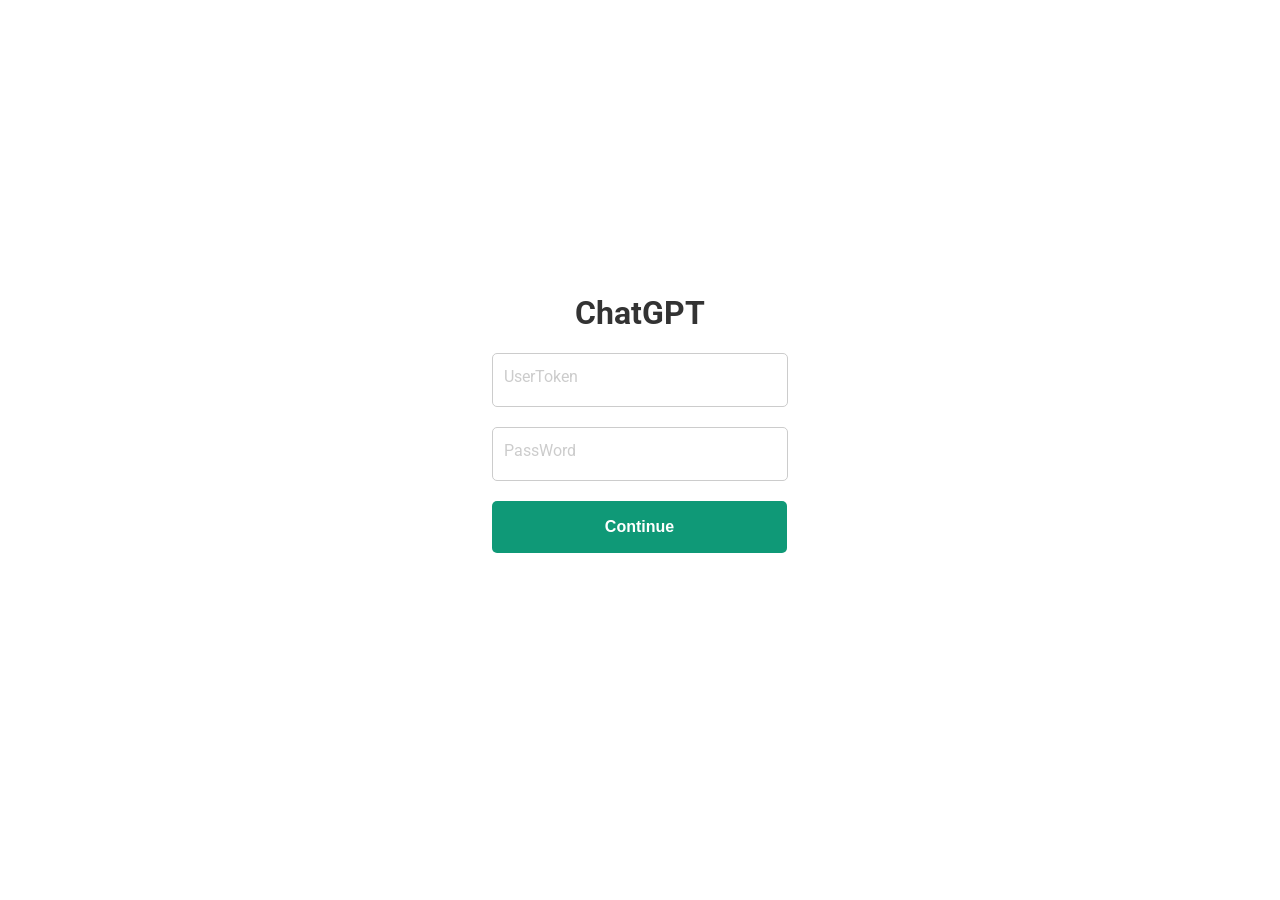
<file: src/index.html>
<!DOCTYPE html>
<html lang="en">
<head>
    <meta charset="UTF-8">
    <meta name="viewport" content="width=device-width, initial-scale=1.0">
    <link href="https://fonts.googleapis.com/css2?family=Roboto:wght@400;500&display=swap" rel="stylesheet">
    <style>
        body {
        display: flex;
        justify-content: center;
        align-items: center;
        height: 90vh;
        overflow: hidden;
        color: #333;
        font-family: 'Roboto', sans-serif;
   }

    h1 {
        text-align: center;
    }

    input {
        appearance: none;
        outline: none;
    }

    .input-wrapper {
        position: relative;
        margin-bottom: 20px;
    }

    .input-wrapper label {
        position: absolute;
        left: 10px;
        top: 14px;
        padding: 0 2px;
        transition: all 0.3s ease;
        transform-origin: left top;
        color: #ccc;
        background-color: #ffffff;
    }

    .input-wrapper input {
        width: 274px;
        height: 52px;
        padding: 0 10px;
        border-radius: 5px;
        border: 1px solid #ccc;
        display: block;
        font-size: 16px;
    }

    .input-wrapper input:not(:placeholder-shown) {
        border-color: #0f9977 !important;
    }

    .input-wrapper input:focus {
        border-color: #0f9977 !important;
    }

    .input-wrapper input:focus + label,
    .input-wrapper input:not(:placeholder-shown) + label {
        transform: scale(0.85) translateY(-26px);
        font-size: 16px;
        color: #00796b;
    }

    button {
        background-color: #0f9977;
        color: #ffffff;
        padding: 10px 20px;
        border: none;
        border-radius: 5px;
        cursor: pointer;
        font-size: 16px;
        font-weight: 600;
        width: 295px !important;
        height: 52px;
        transition: all 0.3s ease;
    }

    button:hover {
        background-color: #01695f;
    }

    button:active {
        transform: scale(0.98);
    }

    @media (max-width: 768px) {
        body,
        form,
        .response-container {
            padding: 20px;
        }

        .input-wrapper input,
        button {
            width: 100%;
        }
    }
    </style>
    <title>ChatGPT</title>
</head>
<body>
<div>
    <h1>ChatGPT</h1>
    <form method="POST" action="/login">
        <div class="input-wrapper">
            <input type="text" id="unique_name" name="unique_name" placeholder=" " required value=""
                   aria-label="User Token">
            <label for="unique_name">UserToken</label>
        </div>
        <div class="input-wrapper">
            <input type="password" id="site_password" name="site_password" placeholder=" " aria-label="Password">
            <label for="site_password">PassWord</label>
        </div>
        <button type="submit">Continue</button>
    </form>
</div>
</body>
</html>
</file>
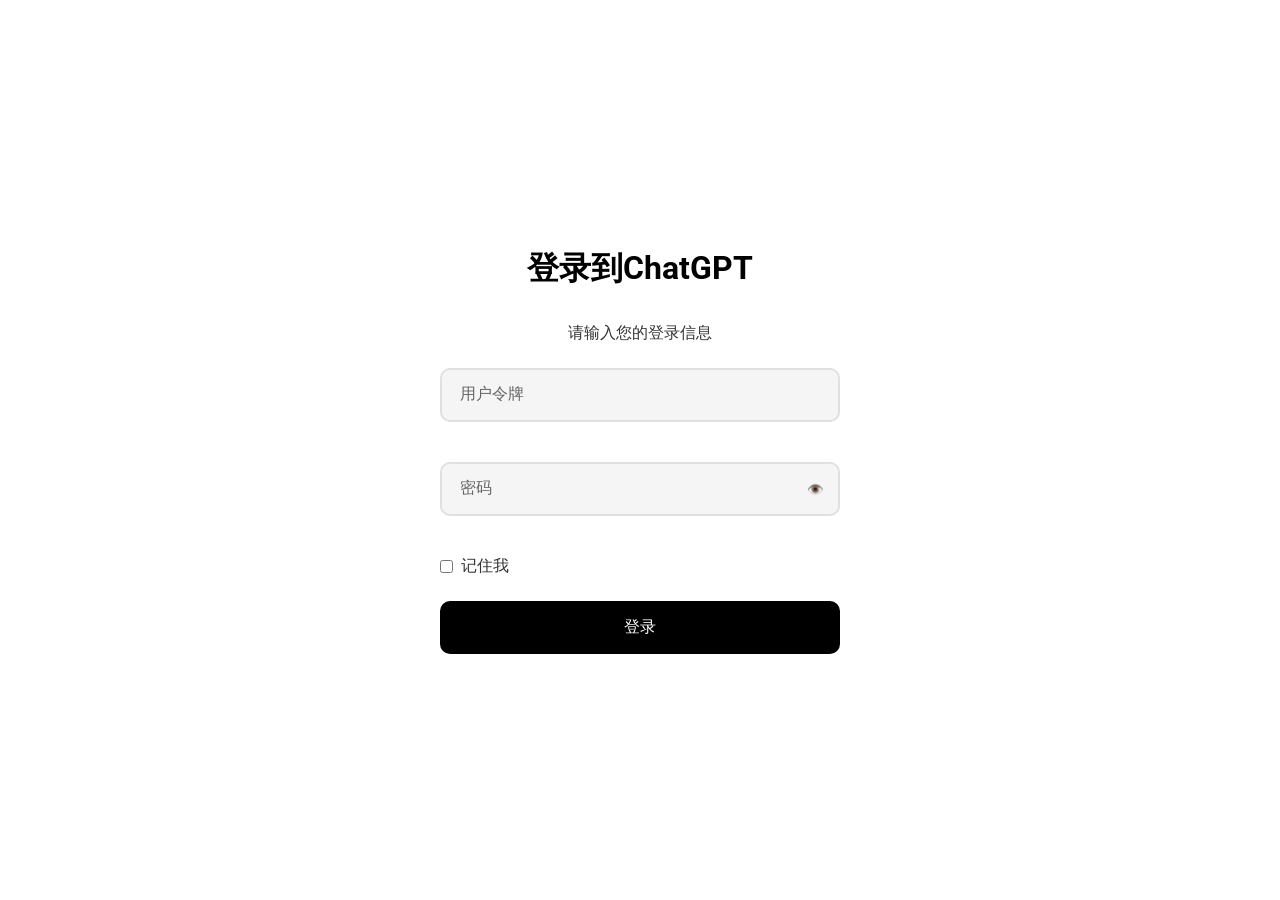
<file: template/index.html>
<!DOCTYPE html>
<html lang="zh-CN">
<head>
    <meta charset="UTF-8">
    <meta name="viewport" content="width=device-width, initial-scale=1.0">
    <meta name="description" content="登录到ChatGPT，开始您的AI对话之旅">
    <meta name="keywords" content="ChatGPT, 登录, AI, 对话">
    <title>登录到ChatGPT</title>
    <link rel="stylesheet" href="/static/css/style.css">
    <link href="https://fonts.googleapis.com/css2?family=Roboto:wght@400;500;700&display=swap" rel="stylesheet">
    <script src="/static/js/script.js" defer></script>
</head>
<body>
<div class="container">
    <header>
        <h1>登录到ChatGPT</h1>
    </header>
    <main>
        <form id="loginForm" method="POST" action="/login">
            <fieldset>
                <legend>请输入您的登录信息</legend>
                <div id="errorMessage" class="error-message" style="display: none;"></div>
                <div class="input-wrapper">
                    <input type="text" id="unique_name" name="unique_name" placeholder=" " required aria-label="用户令牌">
                    <label for="unique_name">用户令牌</label>
                </div>
                <div class="input-wrapper">
                    <input type="password" id="site_password" name="site_password" placeholder=" " required aria-label="密码">
                    <label for="site_password">密码</label>
                    <button type="button" id="togglePassword" aria-label="显示密码">👁️</button>
                </div>
                <div class="checkbox-wrapper">
                    <input type="checkbox" id="remember_me" name="remember_me">
                    <label for="remember_me">记住我</label>
                </div>
                <button type="submit">登录</button>
            </fieldset>
        </form>
    </main>
</div>
</body>
</html>
</file>
<file: static/css/style.css>
:root {
    --primary-color: #000000;
    --secondary-color: #ffffff;
    --text-color: #333333;
    --label-color: #666666;
    --border-color: #e0e0e0;
    --background-color: #ffffff;
    --input-background: #f5f5f5;
    --button-hover: #333333;
    --error-background: #ffebee;
    --error-color: #c62828;
    --success-background: #e8f5e9;
    --success-color: #2e7d32;
}

* {
    box-sizing: border-box;
    margin: 0;
    padding: 0;
}

body {
    display: flex;
    flex-direction: column;
    justify-content: center;
    align-items: center;
    min-height: 100vh;
    padding: 1rem;
    color: var(--text-color);
    font-family: 'Roboto', sans-serif;
    background-color: var(--background-color);
}

.container {
    width: 100%;
    max-width: 400px;
    margin: 0 auto;
}

header, main, footer {
    width: 100%;
}

h1 {
    text-align: center;
    color: var(--primary-color);
    margin-bottom: 2rem;
    font-size: 2rem;
    font-weight: 700;
}

form {
    background-color: transparent;
}

fieldset {
    border: none;
    padding: 0;
    margin: 0;
}

legend {
    font-weight: 500;
    margin-bottom: 1.5rem;
    text-align: center;
    color: var(--text-color);
}

.input-wrapper {
    position: relative;
    margin-bottom: 2.5rem; /* 增加输入框之间的间距 */
}

.input-wrapper label {
    position: absolute;
    left: 1rem;
    top: 1rem;
    padding: 0 0.25rem;
    transition: all 0.3s ease;
    transform-origin: left top;
    color: var(--label-color);
    background-color: transparent;
    z-index: 1; /* 确保标签始终在最上层 */
}

.input-wrapper input {
    width: 100%;
    padding: 1rem;
    border-radius: 10px;
    border: 2px solid var(--border-color);
    font-size: 1rem;
    transition: all 0.3s ease;
    background-color: var(--input-background);
}

.input-wrapper input:focus,
.input-wrapper input:not(:placeholder-shown) {
    border-color: var(--primary-color);
    outline: none;
    background-color: var(--secondary-color); /* 聚焦时改变背景色为白色 */
}

.input-wrapper input:focus + label,
.input-wrapper input:not(:placeholder-shown) + label {
    transform: translateY(-3rem) scale(0.85); /* 增加上移距离 */
    color: var(--primary-color);
    background-color: var(--background-color);
    padding: 0 0.25rem;
}

#togglePassword {
    position: absolute;
    right: 1rem;
    top: 50%;
    transform: translateY(-50%);
    background: none;
    border: none;
    cursor: pointer;
    color: var(--label-color);
}

.checkbox-wrapper {
    display: flex;
    align-items: center;
    margin-bottom: 1.5rem;
}

.checkbox-wrapper input[type="checkbox"] {
    margin-right: 0.5rem;
    accent-color: var(--primary-color);
}

button[type="submit"] {
    width: 100%;
    padding: 1rem;
    background-color: var(--primary-color);
    color: var(--secondary-color);
    border: none;
    border-radius: 10px;
    font-size: 1rem;
    font-weight: 500;
    cursor: pointer;
    transition: all 0.3s ease;
}

button[type="submit"]:hover {
    background-color: var(--button-hover);
}

button[type="submit"]:active {
    transform: scale(0.98);
}

footer {
    margin-top: 1.5rem;
    text-align: center;
}

footer a {
    color: var(--primary-color);
    text-decoration: none;
    font-weight: 500;
}

footer a:hover {
    text-decoration: underline;
}

@media (max-width: 480px) {
    body {
        font-size: 14px;
    }

    h1 {
        font-size: 1.75rem;
    }

    .input-wrapper input,
    button[type="submit"] {
        padding: 0.75rem;
    }
}


.error-message {
    background-color: #ffebee;
    color: #c62828;
    padding: 10px;
    border-radius: 5px;
    margin-bottom: 15px;
    text-align: center;
    font-weight: 500;
    transition: all 0.3s ease;
}

.form.error .input-wrapper input {
    border-color: #c62828;
}

@keyframes shake {
    0%, 100% {transform: translateX(0);}
    10%, 30%, 50%, 70%, 90% {transform: translateX(-5px);}
    20%, 40%, 60%, 80% {transform: translateX(5px);}
}

.form.error {
    animation: shake 0.5s ease-in-out;
}

.error-message, .success-message {
    padding: 10px;
    border-radius: 5px;
    margin-bottom: 15px;
    text-align: center;
    font-weight: 500;
    transition: all 0.3s ease;
    position: relative; /* 添加相对定位 */
    z-index: 2; /* 确保消息在标签之上 */
}

.error-message {
    background-color: var(--error-background);
    color: var(--error-color);
}

.success-message {
    background-color: var(--success-background);
    color: var(--success-color);
}

.form.error .input-wrapper input {
    border-color: var(--error-color);
}

@keyframes shake {
    0%, 100% {transform: translateX(0);}
    10%, 30%, 50%, 70%, 90% {transform: translateX(-5px);}
    20%, 40%, 60%, 80% {transform: translateX(5px);}
}

.form.error {
    animation: shake 0.5s ease-in-out;
}

/* 添加额外的间距来容纳错误消息 */
.form.error .input-wrapper:first-of-type {
    margin-top: 2.5rem;
}
</file>
